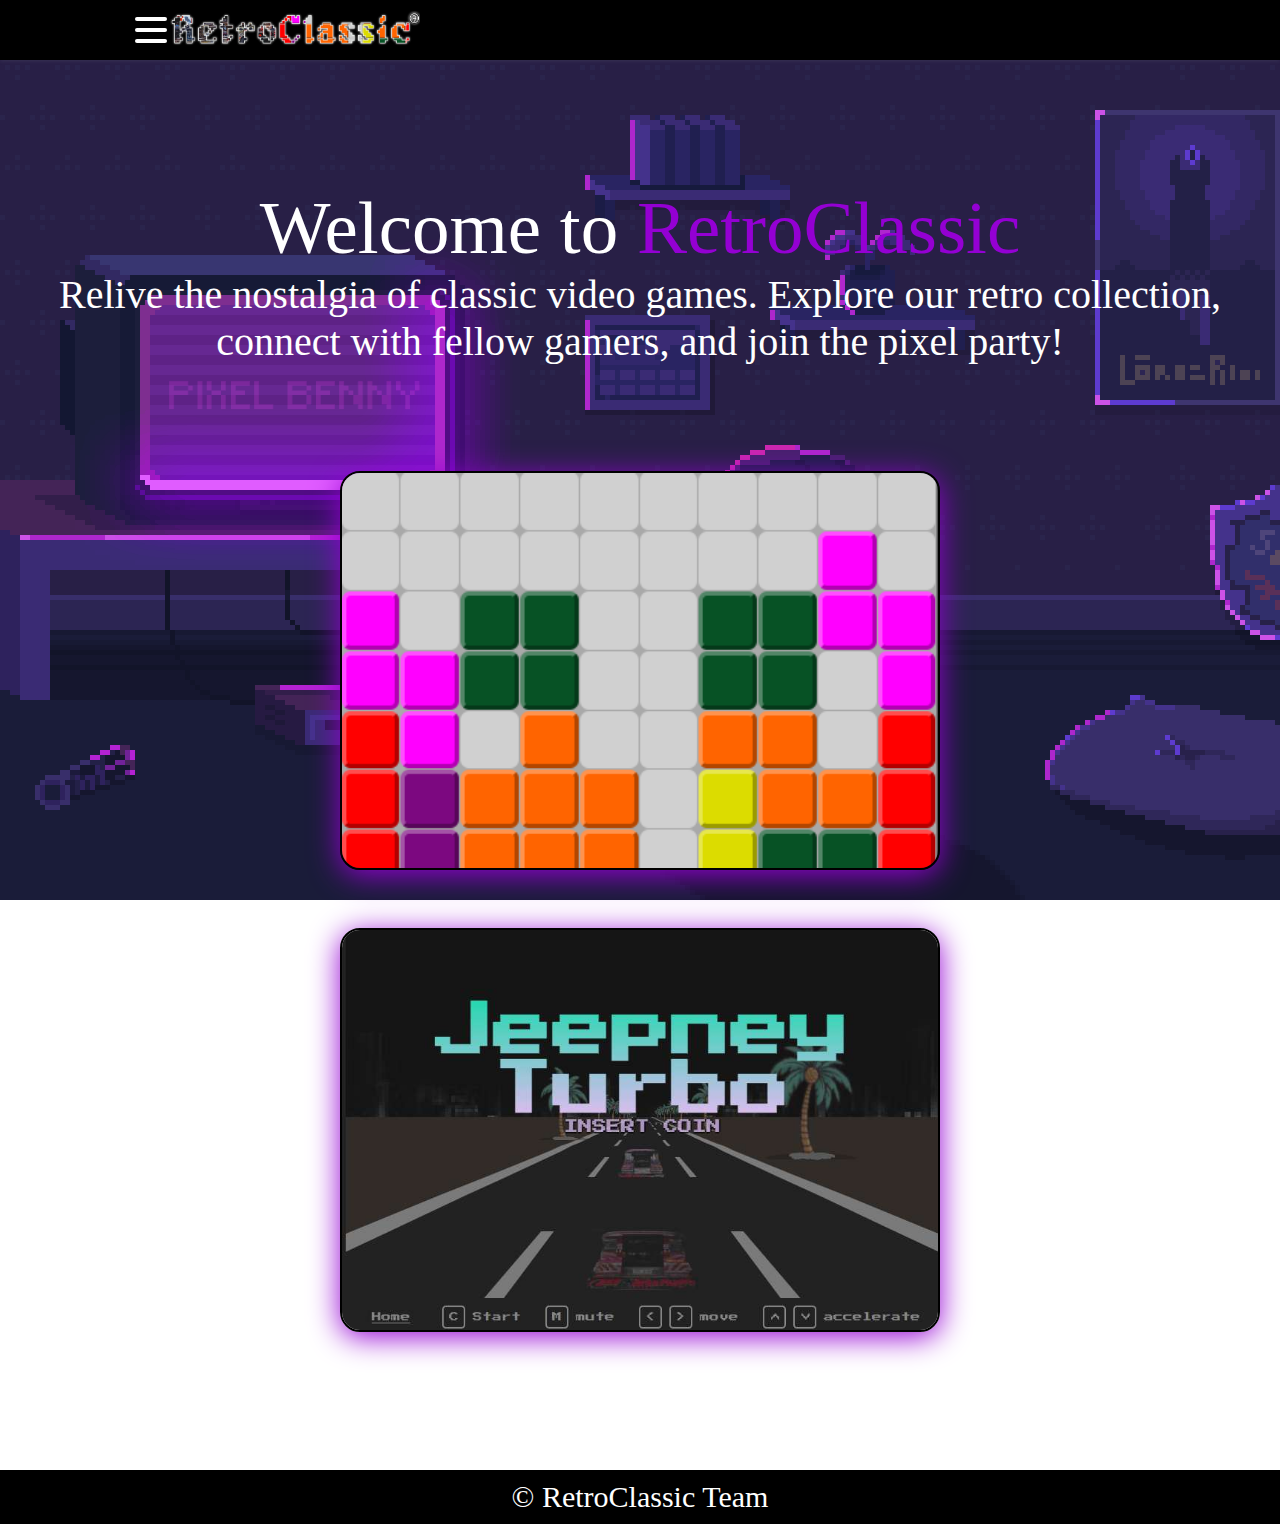
<file: index.html>
<!DOCTYPE html>
<html lang="en">
<head>
    <meta charset="UTF-8">
    <meta name="viewport" content="width=device-width, initial-scale=1.0">
    <title>Document</title>
    <link rel="stylesheet" href="style.css">
</head>
<body >
    <nav>
        <div class="navbar">
          <div class="container nav-container">
              <input class="checkbox" type="checkbox" name="" id="" />
              <div class="hamburger-lines">
                <span class="line line1"></span>
                <span class="line line2"></span>
                <span class="line line3"></span>
              </div>  
            <div class="logo">
              <img src="logo.png">
            </div>
            <div class="menu-items">
              <li><a href="index.html">Home</a></li>
              <li><a href="about.html">About</a></li>
              <li><a href="games.html">Games</a></li>
              <li><a href="gallery.html">Gallery</a></li>
              <li><a href="contact.html">Contact</a></li>
            </div>
          </div>
        </div>
      </nav>
      <div class="home_page">
        Welcome to
        <span>
        RetroClassic
        </span>
        <p>
        Relive the nostalgia of classic video games. Explore our retro collection, connect with fellow gamers, and join the pixel party!
        </p>
        <br> 
        <img src="tetris.png">
        <img src="racing.jpg">
      </div>

       
    <footer>
        &copy; RetroClassic Team
    </footer>
</body>
</html>
</file>
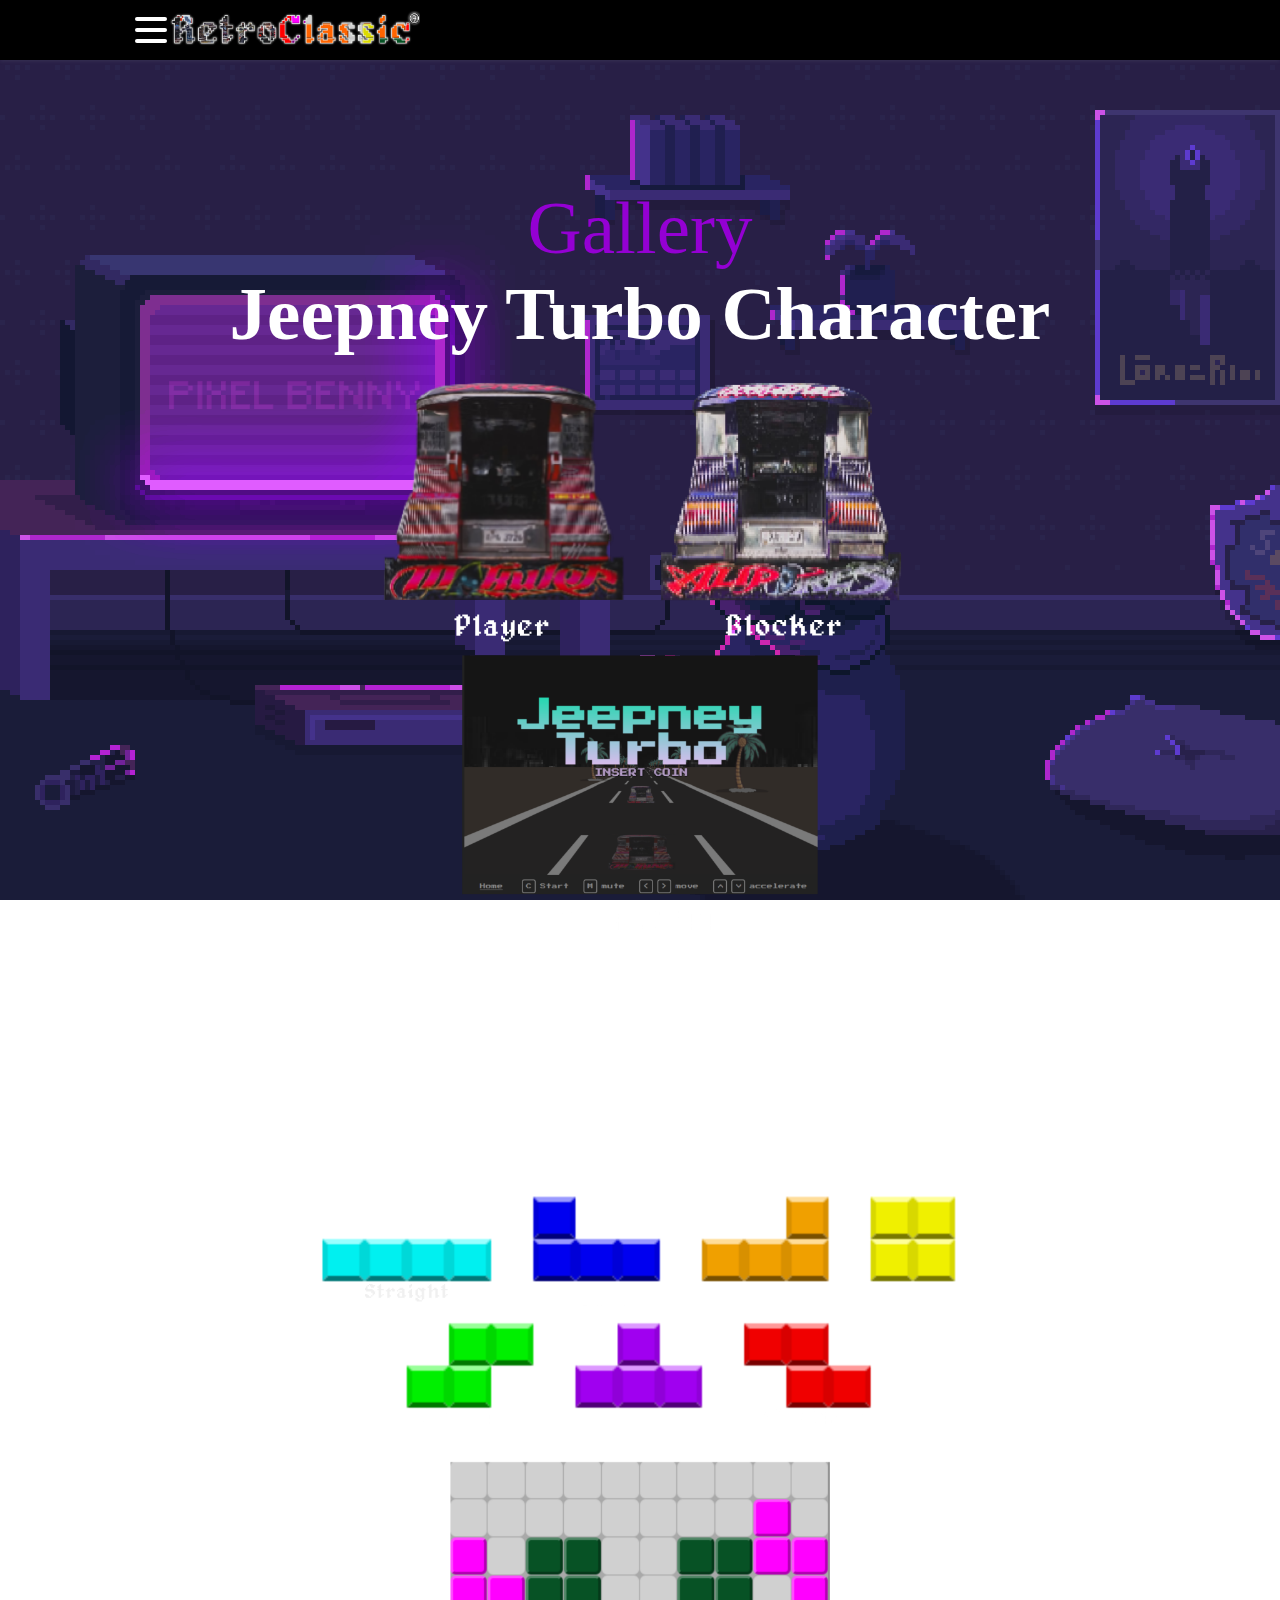
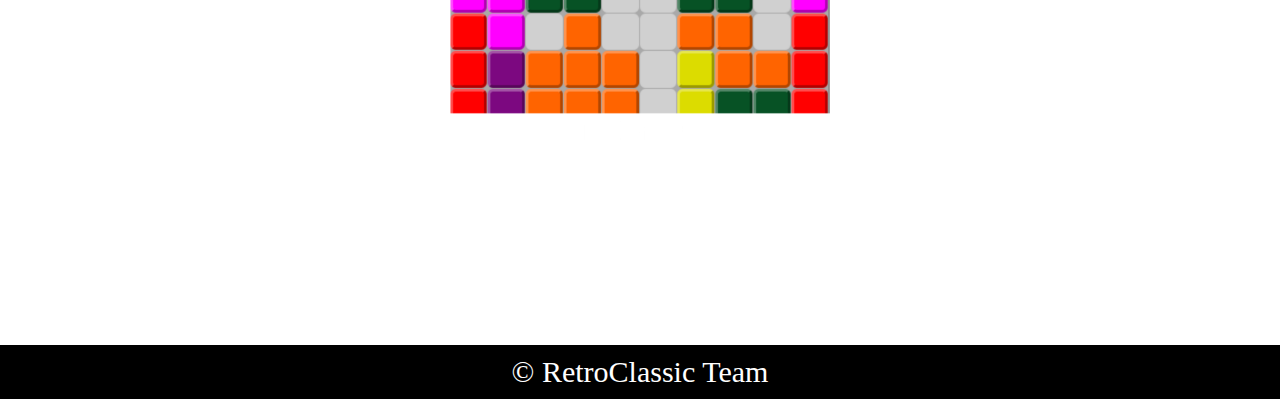
<file: gallery.html>
<!DOCTYPE html>
<html lang="en">
<head>
    <meta charset="UTF-8">
    <meta name="viewport" content="width=device-width, initial-scale=1.0">
    <title>Document</title>
    <link rel="stylesheet" href="style.css">
</head>
<body>
    <nav>
        <div class="navbar">
          <div class="container nav-container">
              <input class="checkbox" type="checkbox" name="" id="" />
              <div class="hamburger-lines">
                <span class="line line1"></span>
                <span class="line line2"></span>
                <span class="line line3"></span>
              </div>  
            <div class="logo">
              <img src="logo.png">
            </div>
            <div class="menu-items">
              <li><a href="index.html">Home</a></li>
              <li><a href="about.html">About</a></li>
              <li><a href="games.html">Games</a></li>
              <li><a href="gallery.html">Gallery</a></li>
              <li><a href="contact.html">Contact</a></li>
            </div>
          </div>
        </div>
      </nav>
     
     
      <center>
      <div class="gallery_page">
        <span>
        Gallery
        </span>
        <h4>Jeepney Turbo Character</h4>
        <img src="Racing_char.png">
        <br>
        <br>
        <h4>Tetris Character</h4>
        <img src="Tetris_char.png">
        </div>
        </center>
    <footer>
        &copy; RetroClassic Team
    </footer>
</body>
</html>
</file>
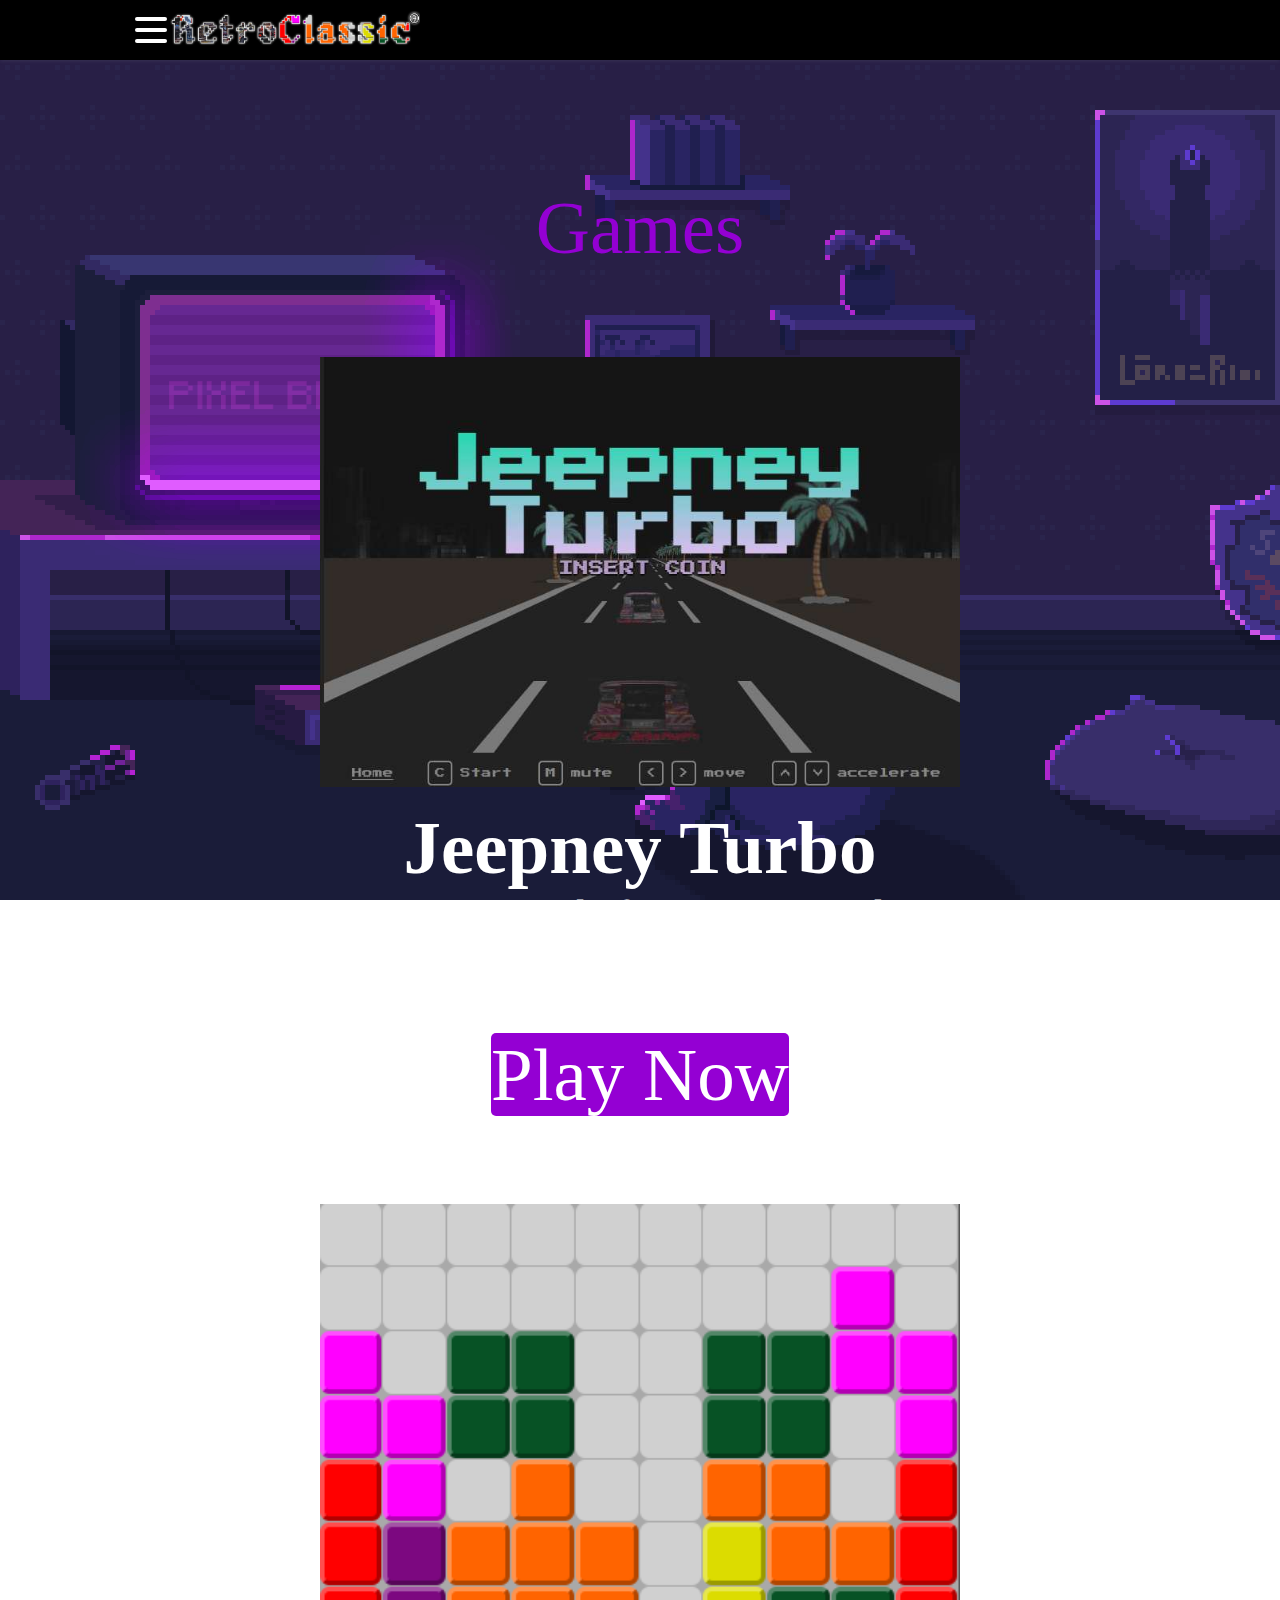
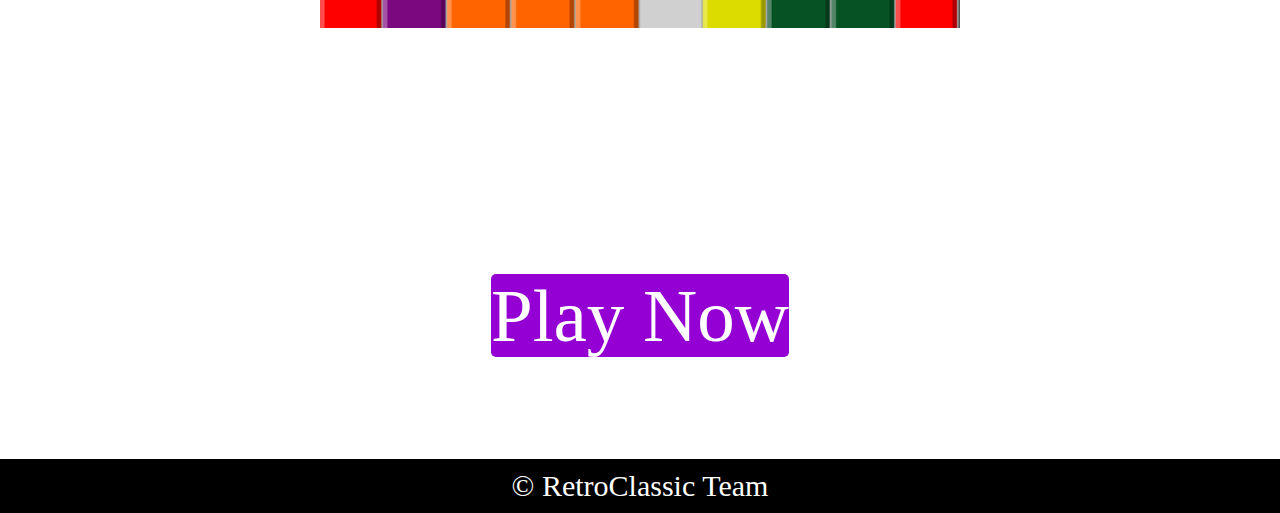
<file: games.html>
<!DOCTYPE html>
<html lang="en">
<head>
    <meta charset="UTF-8">
    <meta name="viewport" content="width=device-width, initial-scale=1.0">
    <title>Document</title>
    <link rel="stylesheet" href="style.css">
</head>
<body>
    <nav>
        <div class="navbar">
          <div class="container nav-container">
              <input class="checkbox" type="checkbox" name="" id="" />
              <div class="hamburger-lines">
                <span class="line line1"></span>
                <span class="line line2"></span>
                <span class="line line3"></span>
              </div>  
            <div class="logo">
               <img src="logo.png">
            </div>
            <div class="menu-items">
              <li><a href="index.html">Home</a></li>
              <li><a href="about.html">About</a></li>
              <li><a href="games.html">Games</a></li>
              <li><a href="gallery.html">Gallery</a></li>
              <li><a href="contact.html">Contact</a></li>
            </div>
          </div>
        </div>
      </nav>
     
     
      <center>
      <div class="game_page">
        <span>
        Games
        </span>
        <br> <br>
        <img src="racing.jpg">
        <h4>Jeepney Turbo</h4>
        <p>Vroom to the Philippines! Get ready for a thrilling ride with Jeepney Racing. Speed through the streets, dodge obstacles, and show off your driving skills in this action-packed game inspired by the iconic Philippine jeepneys.</p>
        <a href="racing.html" style="background-color: darkviolet; border-radius: 5px;" > Play Now </a>
        <br>
        <br>
        <img src="tetris.png">
        <h4>Tetris</h4>
        <p>Clear the lines and challenge your mind! The classic puzzle game Tetris is here. Rotate, move, and drop the iconic Tetriminos to create a solid foundation and climb the ranks.</p>
        <a href="tetris.html" style="background-color: darkviolet; border-radius: 5px;"> Play Now </a>
      </div>
        </center>
    <footer>
        &copy; RetroClassic Team
    </footer>
</body>
</html>
</file>
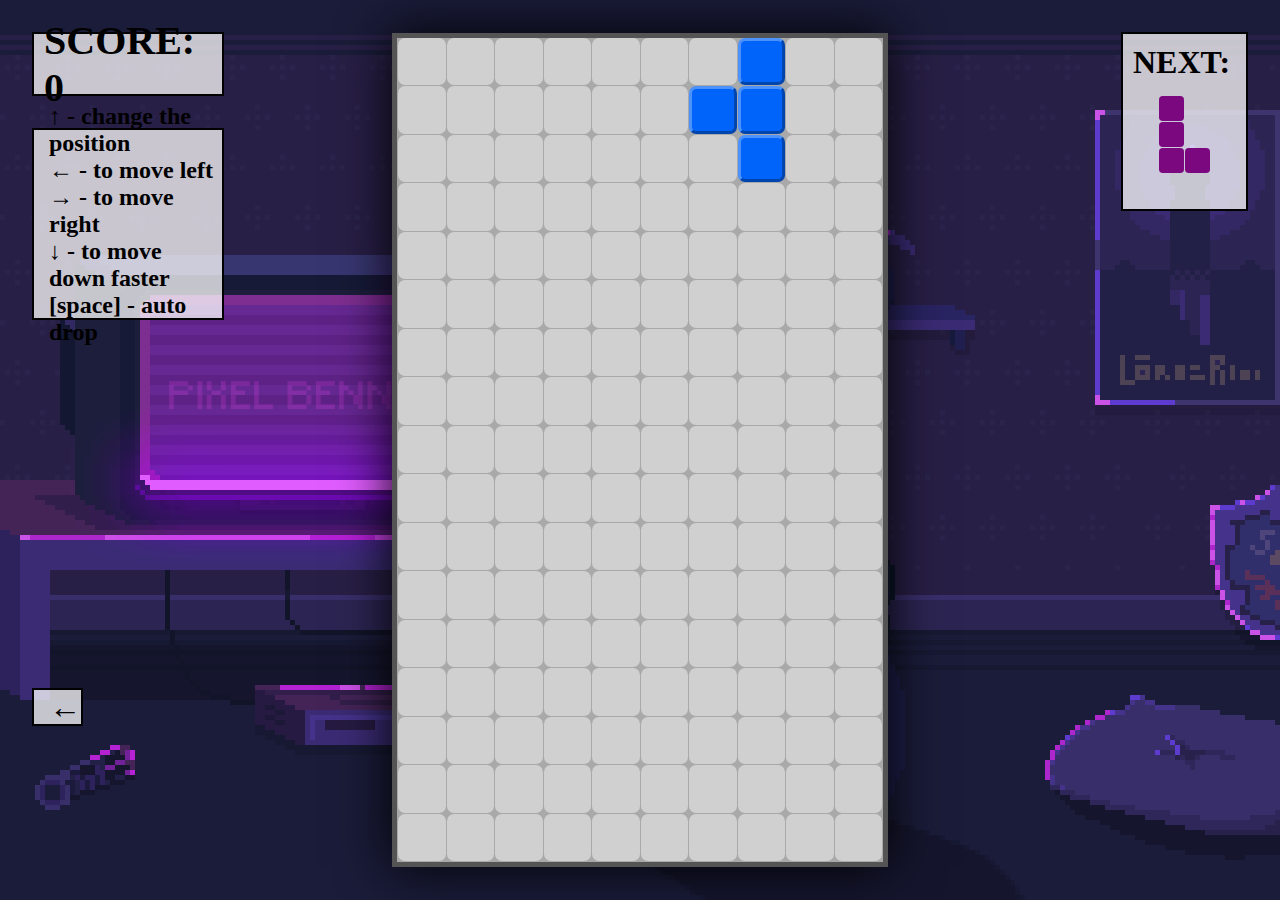
<file: tetris.html>
<html>
<head>
     <link rel="stylesheet" href="game.css">
</head>
<body>
  
      <div class="score-box"></div>
      <div class="play">
         ↑  - change the position <br>
            ← - to move left <br>
            → - to move right <br>
            ↓ - to move down faster <br>
            [space] - auto drop
      </div>
      <br>
      <br>
      <div class="home">
        <a href="index.html"><i>←</i></a>
      </div>
<div class="game-box"></div>
<div class="game-over hidden"><span>Game Over</span></div>
<div class="paused hidden"><span>Paused</span></div>
<div class="next-text"><span>NEXT: </span><div class="next-box"></div></div>  
<script src="game.js"></script>
    </body>
</html>
</file>
<file: style.css>
@media (max-width: 1300px){}

@media (max-width: 1120px){}

@media (max-width: 992px){
 .home_page{
    min-height: auto;
 }
 .about_page{
    min-height: auto;
 }
 .game_page{
    min-height: auto;
 }
 .gallery_page{
    min-height: auto;
 }
 .contact_page{
    min-height: auto;
 }
}


* {
  margin: 0;
  padding: 0;
  box-sizing: border-box;
} 

body{
background-image: url('bg.gif');
background-repeat: no-repeat;
background-attachment: fixed;
background-size: cover;
min-width: auto;
   }

.container {
  max-width: 1050px;
  width: 90%;
  margin: auto;
}

.navbar {
  width: 100%;
  box-shadow: 0 1px 4px rgb(146 161 176 / 15%);
  background-color: black;
}

.nav-container {
  display: flex;
  justify-content: space-between;
  align-items: center;
  height: 62px;
}

.navbar .menu-items {
  display: flex;
  color: white;
}

.navbar .nav-container li {
  list-style: none;
}

.navbar .nav-container a {
  text-decoration: none;
  color: white;
  font-weight: 500;
  font-size: 50px;
  padding: 0.7rem;
}

.navbar .nav-container a:hover{
    font-weight: bolder;
}

.nav-container {
  display: block;
  position: relative;
  height: 60px;
}

.nav-container .checkbox {
  position: absolute;
  display: block;
  height: 32px;
  width: 32px;
  top: 20px;
  left: 20px;
  z-index: 5;
  opacity: 0;
  cursor: pointer;
}

.nav-container .hamburger-lines {
  display: block;
  height: 26px;
  width: 32px;
  position: absolute;
  top: 17px;
  left: 20px;
  z-index: 2;
  display: flex;
  flex-direction: column;
  justify-content: space-between;
}

.nav-container .hamburger-lines .line {
  display: block;
  height: 4px;
  width: 100%;
  border-radius: 10px;
  background: white;
}

.nav-container .hamburger-lines .line1 {
  transform-origin: 0% 0%;
  transition: transform 0.4s ease-in-out;
}

.nav-container .hamburger-lines .line2 {
  transition: transform 0.2s ease-in-out;
}

.nav-container .hamburger-lines .line3 {
  transform-origin: 0% 100%;
  transition: transform 0.4s ease-in-out;
}

.navbar .menu-items {
  background-color: black;
  opacity: 1;
  padding-top: 120px;
  min-height: auto;
  width: 100%;
  transform: translate(-150%);
  display: flex;
  flex-direction: column;
  transition: transform 0.5s ease-in-out;
  text-align: center;
}

.navbar .menu-items li {
  margin-bottom: 1.2rem;
  font-size: 50px;
  font-weight: 500;
}

.logo {
  position: absolute;
  top: 11px;
  left: 55px;
  width: 500px;
  color: white;
}

.nav-container input[type="checkbox"]:checked ~ .menu-items {
  transform: translateX(0);
}

.nav-container input[type="checkbox"]:checked ~ .hamburger-lines .line1 {
  transform: rotate(45deg);
}

.nav-container input[type="checkbox"]:checked ~ .hamburger-lines .line2 {
  transform: scaleY(0);
}

.nav-container input[type="checkbox"]:checked ~ .hamburger-lines .line3 {
  transform: rotate(-45deg);
}

.nav-container input[type="checkbox"]:checked ~ .logo{
  display: none;
}

.home_page {
    color: white;
    padding-top: 125px;
    text-align: center;
    font-size: 75px;
}

.home_page p{
    color: white;
    font-size: 40px;
}

.home_page span{
    color: darkviolet;
}

.home_page img{
    width: 600px;
    border-radius: 20px;
    border: 2px solid black;
    margin: 20px;
    box-shadow: 0 5px 30px darkviolet;
}

.about_page{
    color: white;
    padding-top: 125px;
    text-align: center;
    font-size: 75px;
}

.about_page p{
    color: white;
   font-size: 40px;
   text-align: left;
}

.about_page span{
    color: darkviolet;
}

.gallery_page{
    color: white;
    padding-top: 125px;
    text-align: center;
    font-size: 75px;
}

.gallery_page p{
    color: white;
    font-size: 40px;
}

.gallery_page span{
    color: darkviolet;
}

img{
    width: 50%;
}

.game_page{
    color: white;
    padding-top: 125px;
    text-align: center;
    font-size: 75px;
}

.game_page p{
    color: white;
    font-size: 40px;
}

.game_page span{
    color: darkviolet;
}

.game_page a{
    color: white;
    text-decoration: none;
}

.contact_page{
    color: white;
    padding-top: 125px;
    text-align: center;
    font-size: 75px;
}

.contact_page p{
    color: white;
    font-size: 40px;
}

.contact_page span{
    color: darkviolet;
}


footer{
    margin-top: 100px;
    background-color: black;
    color: white;
    padding: 10px 16px;
    width: 100%;
    font-size: 30px;
    text-align: center;
    bottom: 0;
}
</file>
<file: game.css>
* {
    margin: 0;
    padding: 0;
    box-sizing: border-box;
}

body {
    display: flex;
    justify-content: center;
    align-items: center;
    height: 100vh;
    background-image: url("bg.gif");
    background-size: cover;
}


.game-box {
    display: grid;
    grid-gap: 1px;
    border: 5px solid rgba(0, 0, 0, 0.5);
    box-shadow: 0px  0px 50px black;
    background-color: darkgrey;
    overflow: hidden;
}

.game-box div, .next-box div {
    border-radius: 15%;
    transition: transform 0.25s linear;
}

.game-box div.remove {
    transform: rotateY(90deg);
}

.game-box div.piece {
    border-left: 3px solid rgba(255, 255, 255, .3);
    border-top: 3px solid rgba(255, 255, 255, .3);
    border-right: 3px solid rgba(0, 0, 0, .3);
    border-bottom: 3px solid rgba(0, 0, 0, .3);
}

.game-over, .paused {
    position: absolute;
    display: flex;
    place-items: center;
    width: 50vw;
    height: 30vh;
    background-color: rgba(0, 0, 0, .7);
    pointer-events: none;
}

.game-over span, .paused span {
    display: block;
    font-size: 5rem;
    color: white;
    text-transform: uppercase;
    text-align: center;
    font-weight: bold;
    width: 100%;
}

.hidden {
    opacity: 0;
}

.score-box{
    position: absolute;
    top: 2rem;
    left: 2rem;
    width: 15vw;
    height: 5vw;
    background-color: rgba(255,255,255, .75);
    display: flex;
    align-items: center;
    padding-left: 10px;
    font-size: 2.5rem;
    font-weight: bold;
    border: 2px solid black;
}

.play{
    position: absolute;
    top: 8rem;
    left: 2rem;
    width: 15vw;
    height: 15vw;
    background-color: rgba(255,255,255, .75);
    display: flex;
    align-items: center;
    padding-left: 15px;
    font-size: 1.5rem;
    font-weight: bold;
    border: 2px solid black;
}

.home{
  position: absolute;
  top: 43rem;
  left: 2rem;
  width: 4vw;
  height: 3vw;
  background-color: rgba(255,255,255, .75);
  display: flex;
  align-items: center;
  padding-left: 15px;
  font-size: 2rem;
  font-weight: bold;
  border: 2px solid black;
}

.home a{
  text-decoration: none;
  color: black;
}

.next-box {
    background-color: rgba(255,255,255, .0);
    display: grid;
    gap: 1px;
}

.next-text {
    position: absolute;
    top: 2rem;
    right: 2rem;
    font-size: 2rem;
    font-weight: bold;
    background-color: rgba(255,255,255, .75);
    padding: 10px;
    border: 2px solid black;
}

.next-text span {
    display: block;
    padding-bottom: 15px;
}
</file>
